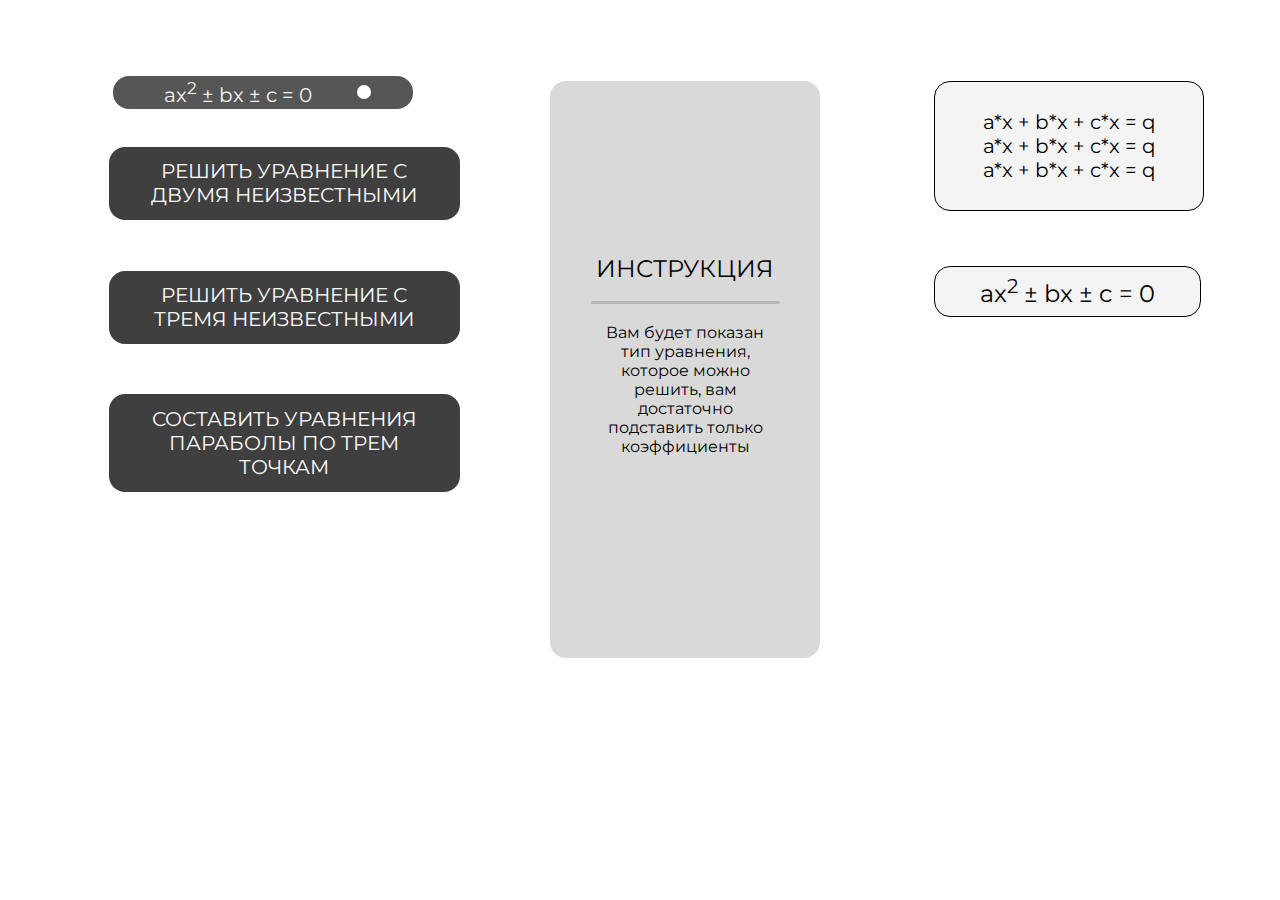
<file: index.html>
<!DOCTYPE html>
<html lang="en">
<head>
    <meta charset="UTF-8">
    <meta http-equiv="X-UA-Compatible" content="IE=edge">
    <meta name="viewport" content="width=device-width, initial-scale=1.0">
    <link rel="stylesheet" href="/index.css">
    <title>Решение квадратных уравнений</title>
</head>
<body>
    <p class="main">РЕШЕНИЕ<br>УРАВНЕНИЙ</p>
    <a href="instr.html">
    <div id="oval">
        <p class="textinoval">ИНСТРУКЦИЯ</p>
    </div></a>
    <div id="palka"></div>
    <a href="/pages/first.html">
    <div id="ovalkv">
        <p class="kvadr">ax<sup>2</sup> &#177; bx &#177; c = 0</p>
        <div class="krug"></div>
    </div></a>

    <a href="sorry.html">
        <div id="nz2">РЕШИТЬ УРАВНЕНИЕ С ДВУМЯ НЕИЗВЕСТНЫМИ</div>
    </a>

    <a href="/pages/sec.html">
        <div id="nz2">РЕШИТЬ УРАВНЕНИЕ С ТРЕМЯ НЕИЗВЕСТНЫМИ</div>
    </a>
    <a href="/pages/third.html">
        <div id="nz2">СОСТАВИТЬ УРАВНЕНИЯ ПАРАБОЛЫ ПО ТРЕМ ТОЧКАМ</div>
    </a>

    <div id="instr">
        <p class="instr">ИНСТРУКЦИЯ</p>
        <p class="palka"></p>
        <p class="text">Вам будет показан тип уравнения, которое можно решить, вам достаточно подставить только коэффициенты</p>
    </div>

    <div class="kvadrr">
        ax<sup>2</sup> &#177; bx &#177; c = 0
    </div>
    
    <div class="tripl">
        a*x + b*x + c*x = q <br>
    a*x + b*x + c*x = q <br>
    a*x + b*x + c*x = q
    </div>
</body>
</html>
</file>
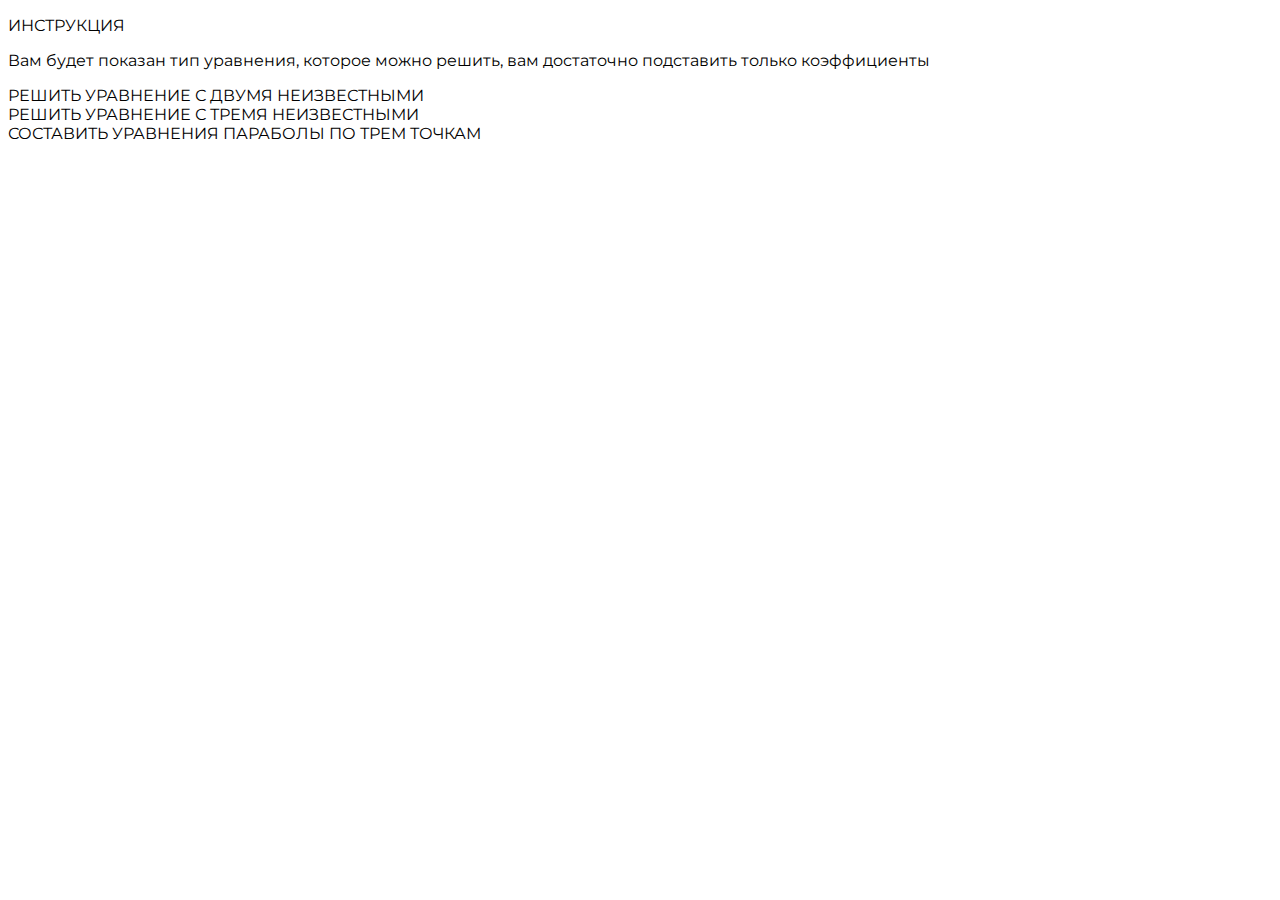
<file: instr.html>
<!DOCTYPE html>
<html lang="en">
<head>
    <meta charset="UTF-8">
    <meta http-equiv="X-UA-Compatible" content="IE=edge">
    <meta name="viewport" content="width=device-width, initial-scale=1.0">
    <title>инструкция</title>
    <link rel="stylesheet" href="/styles/instr.css">
</head>
<body>
    <div id="instr">
        <p class="instr">ИНСТРУКЦИЯ</p>
        <p class="palka"></p>
        <p class="text">Вам будет показан тип уравнения, которое можно решить, вам достаточно подставить только коэффициенты</p>
    </div>

    <a href="sorry.html">
        <div id="nz2">РЕШИТЬ УРАВНЕНИЕ С ДВУМЯ НЕИЗВЕСТНЫМИ</div>
    </a>

    <a href="/pages/sec.html">
        <div id="nz2">РЕШИТЬ УРАВНЕНИЕ С ТРЕМЯ НЕИЗВЕСТНЫМИ</div>
    </a>
    <a href="/pages/third.html">
        <div id="nz2">СОСТАВИТЬ УРАВНЕНИЯ ПАРАБОЛЫ ПО ТРЕМ ТОЧКАМ</div>
    </a>
</body>
</html>
</file>
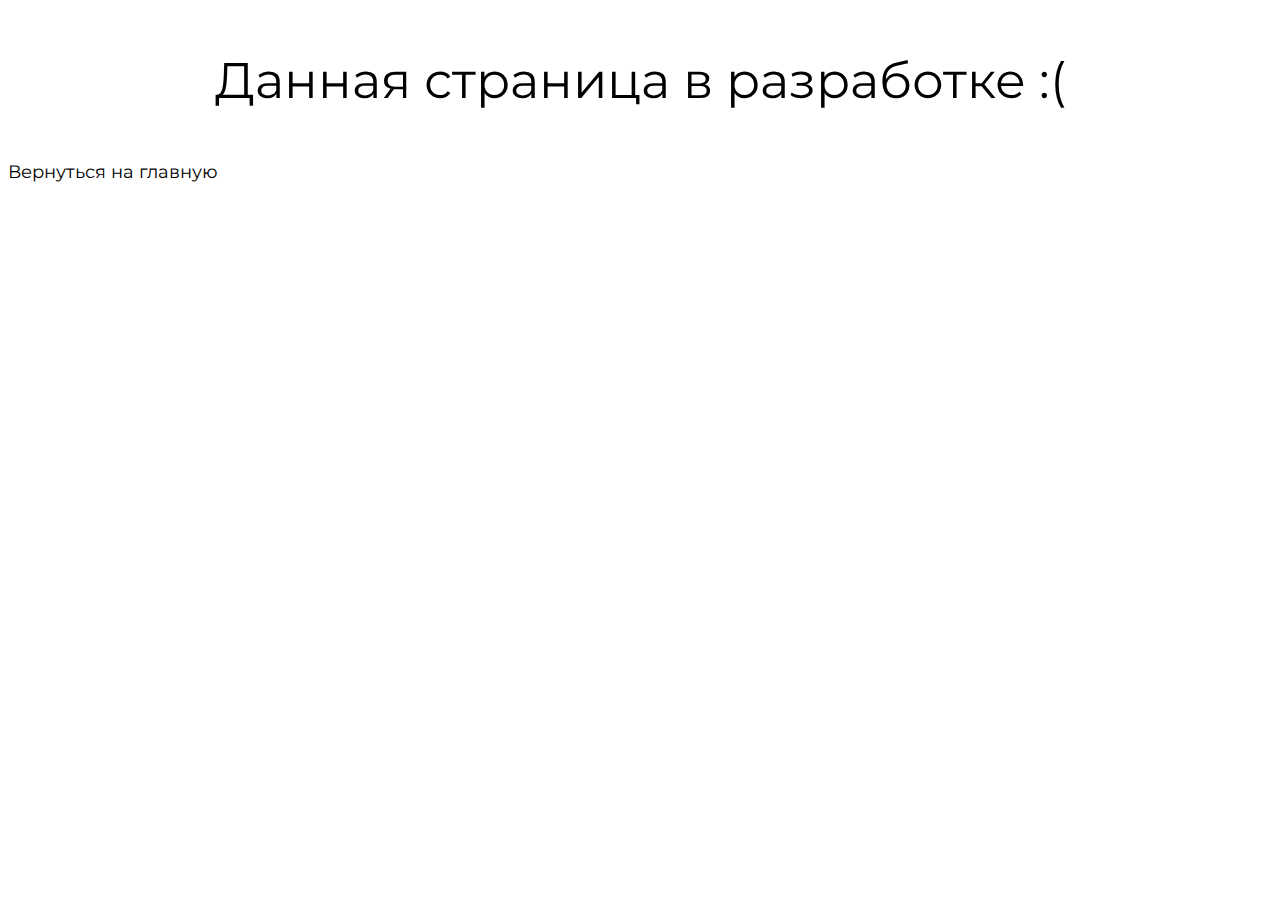
<file: sorry.html>
<!DOCTYPE html>
<html lang="en">
<head>
    <meta charset="UTF-8">
    <meta http-equiv="X-UA-Compatible" content="IE=edge">
    <meta name="viewport" content="width=device-width, initial-scale=1.0">
    <title>Document</title>
</head>
<body>
    <p>Данная страница в разработке :(</p>
    <a href="/index.html">Вернуться на главную</a>
    <style>
        @import url('https://fonts.googleapis.com/css2?family=Montserrat&display=swap');
        body
    {
        font-family: 'Montserrat', sans-serif;

    }
        p {
            font-size: 50px;
            text-align: center;
            color: black;
        }

        a {
            text-decoration: none;
            color: black;
            font-size: large;
            cursor: grab;
            text-align: center;
        }
    </style>
</body>
</html>
</file>
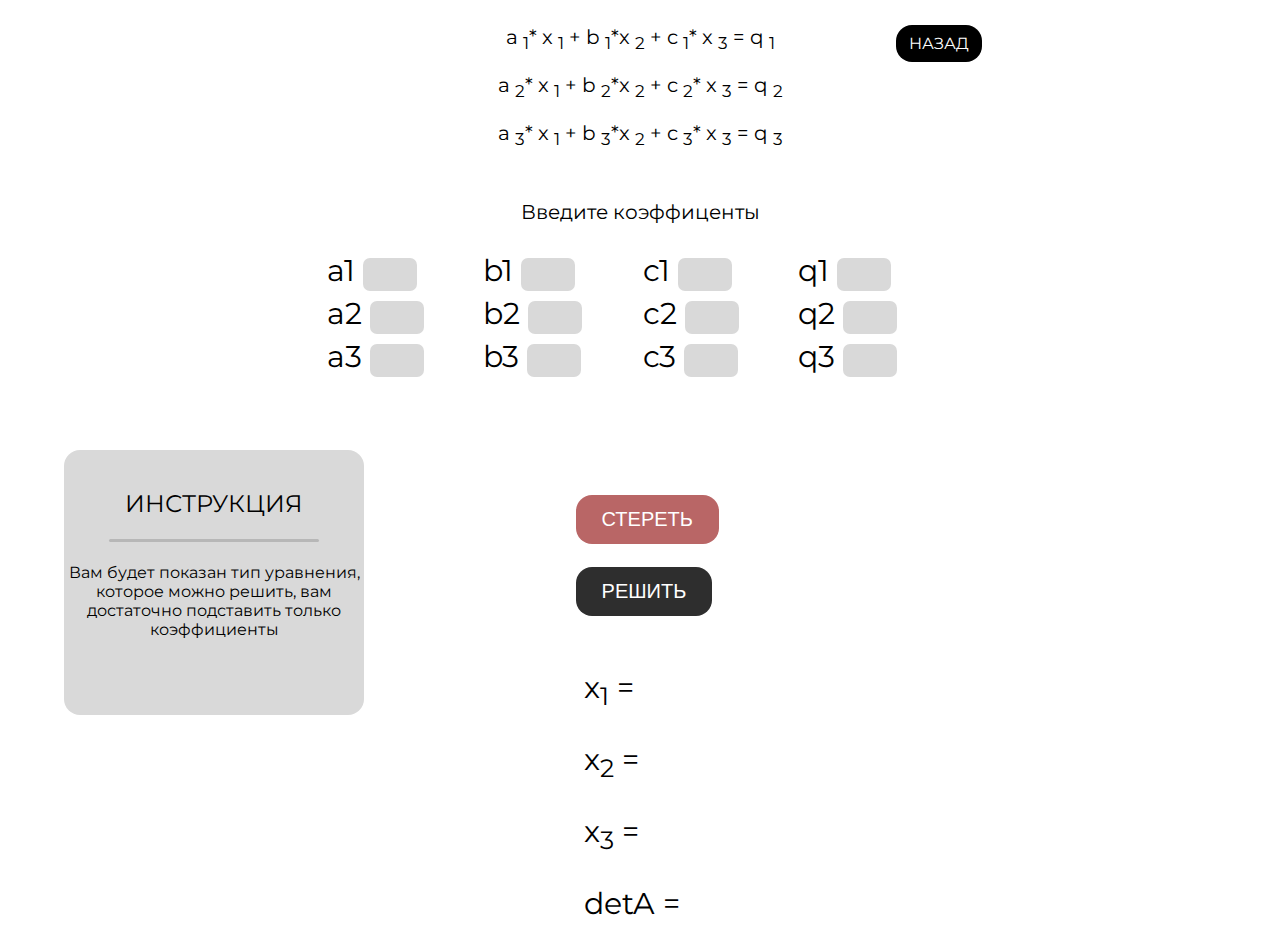
<file: pages/sec.html>
<!DOCTYPE html>
<html lang="en">
<head>
    <meta charset="UTF-8">
    <meta http-equiv="X-UA-Compatible" content="IE=edge">
    <meta name="viewport" content="width=device-width, initial-scale=1.0">
    <title>Решение системы с двумя неизвестными</title>
    <link rel="stylesheet" href="/styles/sec.css">
</head>
<body>
    <a href="/index.html">
        <div class="back">НАЗАД</div>
    </a>
    <div id="instr">
        <p class="instr">ИНСТРУКЦИЯ</p>
        <p class="palka"></p>
        <p class="text">Вам будет показан тип уравнения, которое можно решить, вам достаточно подставить только коэффициенты</p>
    </div>
    
    <div id="urav">
        <p class="urav1">a <sub>1</sub>* x <sub>1</sub> + b <sub>1</sub>*x <sub>2</sub> + c <sub>1</sub>* x <sub>3</sub> = q <sub>1</sub> </p>
        <p class="urav2">a <sub>2</sub>* x <sub>1</sub> + b <sub>2</sub>*x <sub>2</sub> + c <sub>2</sub>* x <sub>3</sub> = q <sub>2</sub> </p>
        <p class="urav3">a <sub>3</sub>* x <sub>1</sub> + b <sub>3</sub>*x <sub>2</sub> + c <sub>3</sub>* x <sub>3</sub> = q <sub>3</sub> </p>
    </div>
    <p class="koef">Введите коэффиценты</p>
    <form>
        <table id="table">
            <tr>
                <td>a1</td>
                <td><input type="number" id="a1"></td>
                <td>a2</td>
                <td><input type="number" id="a2"></td>
                <td>a3</td>
                <td><input type="number" id="a3"></td>
            </tr>
            <tr>
                <td>b1</td>
                <td><input type="number" id="b1"></td>
                <td>b2</td>
                <td><input type="number" id="b2"></td>
                <td>b3</td>
                <td><input type="number" id="b3"></td>
            </tr>
            <tr>
                <td>c1</td>
                <td><input type="number" id="c1"></td>
                <td>c2</td>
                <td><input type="number" id="c2"></td>
                <td>c3</td>
                <td><input type="number" id="c3"></td>
            </tr>
            <tr>
                <td>q1</td>
                <td><input type="number" id="q1"></td>
                <td>q2</td>
                <td><input type="number" id="q2"></td>
                <td>q3</td>
                <td><input type="number" id="q3"></td>
            </tr>
        </table>
        <table id="table2">
            <tr>
                <td>a1 <input type="number" id="a1"></td>
                <td>b1 <input type="number" id="b1"></td>
                <td>c1 <input type="number" id="c1"></td>
                <td>q1 <input type="number" id="q1"></td>
            </tr>
            <tr>
                <td>a2 <input type="number" id="a2"></td>
                <td>b2 <input type="number" id="b2"></td>
                <td>c2 <input type="number" id="c2"></td>
                <td>q2 <input type="number" id="q2"></td>
            </tr>
                <td>a3 <input type="number" id="a3"></td>
                <td>b3 <input type="number" id="b3"></td>
                <td>c3 <input type="number" id="c3"></td>
                <td>q3 <input type="number" id="q3"></td>
        </table>
        <button class='btnres' type="reset">СТЕРЕТЬ</button>
    </form>
    <button class="btn" onclick="matrix()">РЕШИТЬ</button>
    
    <div id="answers">
        <p class="x1">x<sub>1</sub> = <output type="text" class="dout" id="outx1"></p></p>
        <p class="x2">x<sub>2</sub> = <output type="text" class="dout" id="outx2"></p></p>
        <p class="x3">x<sub>3</sub> = <output type="text" class="dout" id="outx3"></p></p>
        <p class="deta">detA = <output type="text" class="dout" id="deta"></p></p>
    </div>
    
    <p class="reshenie">Подробное решение</p>

    <script src="/js files/matrix.js"></script>
</body>
</html>
</file>
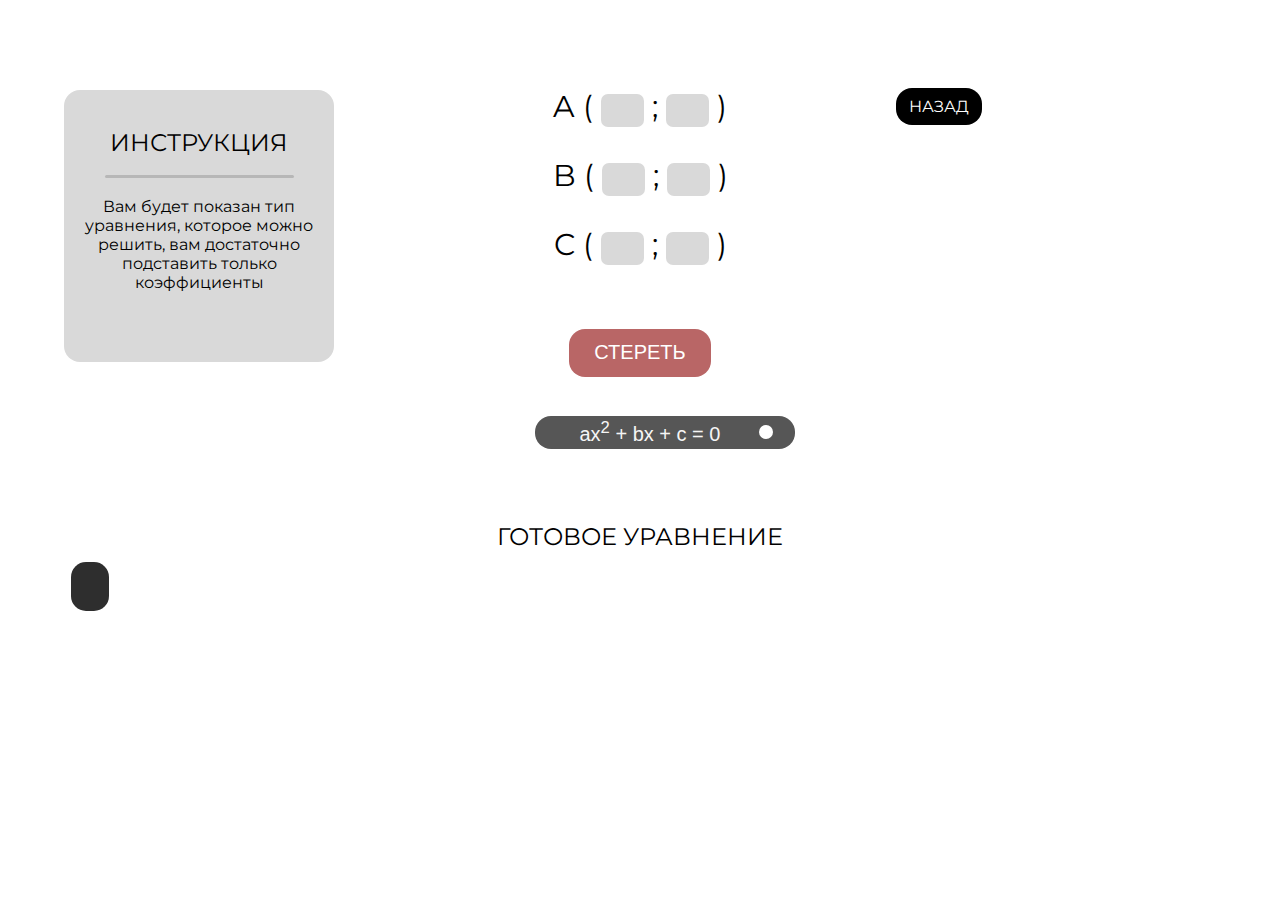
<file: pages/third.html>
<!DOCTYPE html>
<html lang="en">
<head>
    <meta charset="UTF-8">
    <meta http-equiv="X-UA-Compatible" content="IE=edge">
    <meta name="viewport" content="width=device-width, initial-scale=1.0">
    <link rel="stylesheet" href="/styles/tgh.css">
    <title>уравнение по трём точкам</title> 
</head>
<body>
    <a href="/index.html">
        <div class="back">НАЗАД</div>
    </a>
    <div id="instr">
        <p class="instr">ИНСТРУКЦИЯ</p>
        <p class="palka"></p>
        <p class="text">Вам будет показан тип уравнения, которое можно решить, вам достаточно подставить только коэффициенты</p>
    </div>
    <form>
        <div id="input">
            <p class="A">A ( <input type="number" id="a1"> ; <input type="number" id="a2"> )</p>
            <p class="B">B ( <input type="number" id="b1"> ; <input type="number" id="b2"> )</p>
            <p class="C">C ( <input type="number" id="c1"> ; <input type="number" id="c2"> )</p>
            <button class="btnres" type="reset">СТЕРЕТЬ</button>
        </div>
    
    </form>
    
    <button class="btn1" onclick="solve1()">
        <div id="ovalkv">
            <p class="kvadr">ax<sup>2</sup> + bx + c = 0</p>
            <div class="krug"></div>
        </div></button>
    <p class="gotovo">ГОТОВОЕ УРАВНЕНИЕ</p>
    <output id="output" class="out"></output>

    <script src="/js files/abc.js"></script>
</body>
</html>
</file>
<file: index.css>
@import url('https://fonts.googleapis.com/css2?family=Montserrat&display=swap');

body
    {
        font-family: 'Montserrat', sans-serif;

    }

    a {
        text-decoration: none;
        color: black;
        padding: 0;
        margin: 0;
    }



@media screen and (max-width: 500px) {
    .main {
        font-size: 30px;
        text-align: center;
        
        margin-top: 19.3%;
        margin-right: 0%;
        margin-bottom: 15%;
    }

    #oval {
        background: #D9D9D9;
        max-width: 250px;
        margin: 0 auto;
        border-radius: 16px;
        margin-bottom: 18%;
    }

    #oval .textinoval {
        padding: 7% 14%;
        text-align: center;
        font-size: 24px;
        line-height: 29px;
    }

    #palka {
        background: #747474;
        border-radius: 3px;
        height: 3px;
        max-width: 70%;
        margin: 0 auto;
        margin-bottom: 21%;
    }

    #ovalkv {
        font-size: 20px;
        color: #F5F5F5;
        background-color: #565656;
        border-radius: 16px;
        max-width: 260px;
        margin: 0 auto;
        margin-bottom: 8%;
        display: flex;
        max-height: 33px;
        flex-direction: row;
        
        align-items: center;
    }

    #ovalkv .kvadr {
        margin-left: 12%;
        padding: 1.5% 5%;

    }

    #ovalkv .krug {
        width: 14px;
        height: 14px;
        background-color: white;
        border-radius: 50%;
        margin-left: 10%;
        
    }

    #nz2 {
        background-color: #D9D9D9;
        border-radius: 16px;
        text-align: center;
        margin: 0 auto;
        font-size: 13px;
        padding: 5% 5%;
        max-width: 260px;
        margin-bottom: 6%;
    }

    #instr {
        display: none;

    
    }

    .kvadrr {
        display: none;
    }

    .tripl {
        display: none;
    }
    
    
}

@media screen and (max-width: 1200px) and (min-width:501px) {
    .main {
        display: none;
    }

    #oval {
        display: none;
    }

    #nz2 {
        background-color: #3F3F3F;
        border-radius: 16px;
        text-align: center;
        color: #FFFFFF;
        font-size: 13px;
        padding: 3% 2%;
        max-width: 260px;
        margin-bottom: 4%;
        margin-left: 8%;
    }
    #ovalkv {
        margin-top: 6%;
        margin-left: 8.3%;
        font-size: 20px;
        color: #F5F5F5;
        background-color: #565656;
        border-radius: 16px;
        max-width: 260px;
        
        
        display: flex;
        max-height: 33px;
        flex-direction: row;
        margin-bottom: 3%;
        align-items: center;
    }

    #ovalkv .kvadr {
        margin-left: 12%;
        padding: 1.5% 5%;
        

    }

    #ovalkv .krug {
        width: 14px;
        height: 14px;
        background-color: white;
        border-radius: 50%;
        margin-left: 10%;
        
    }



    #instr {
        position: absolute;
        left: 43%;
        top: 9%;
        background: #D9D9D9;
        border-radius: 16px;
        text-align: center;
        max-width: 270px;
        margin-bottom: 15%;
        max-height: 577px;
    }

    #instr .instr {
        font-size: 24px;
        padding: 5% 10%;
        padding-top: 55%;
        
        margin-bottom: 0;
        padding-bottom: 0;
    }

    #instr .palka {
        background: #B7B7B7;
        border-radius: 3px;
        height: 3px;
        max-width: 70%;
        margin: 0 auto;
        margin-top: 7%;
        margin-bottom: 7%;
    }

    #instr .text {
        padding-bottom: 80%;
    }

    .kvadrr {
        padding: 0.6% 3.5%;
        text-align: center;
        max-width: 260px;
        font-size: 24px;
        background: #F4F4F4;
        border: 1px solid #000000;
        backdrop-filter: blur(1.5px);
        /* Note: backdrop-filter has minimal browser support */

        border-radius: 16px;


        position: absolute;
        top: 29.5%;
        left: 73%;

    }

    .tripl {
        background: #F4F4F4;
        border: 1px solid #000000;
        backdrop-filter: blur(1.5px);
        /* Note: backdrop-filter has minimal browser support */
        
        border-radius: 16px;
        max-width: 260px;
        text-align: center;
        font-size: 20px;
        line-height: 24px;
        padding: 2.2% 3.7%;


        position: absolute;
        left: 73%;
        top: 9%;

        
    }
}

@media screen and (min-width: 1201px){
    .main {
        display: none;
    }

    #oval {
        display: none;
    }

    #nz2 {
        background-color: #3F3F3F;
        border-radius: 16px;
        text-align: center;
        color: #FFFFFF;
        font-size: 20px;
        padding: 1% 2%;
        max-width: 300px;
        margin-bottom: 4%;
        margin-left: 8%;
    }
    #ovalkv {
        margin-top: 6%;
        margin-left: 8.3%;
        font-size: 20px;
        color: #F5F5F5;
        background-color: #565656;
        border-radius: 16px;
        max-width: 300px;
        
        
        display: flex;
        max-height: 33px;
        flex-direction: row;
        margin-bottom: 3%;
        align-items: center;
    }

    #ovalkv .kvadr {
        margin-left: 12%;
        padding: 1.5% 5%;
        

    }

    #ovalkv .krug {
        width: 14px;
        height: 14px;
        background-color: white;
        border-radius: 50%;
        margin-left: 10%;
        
    }



    #instr {
        position: absolute;
        left: 43%;
        top: 9%;
        background: #D9D9D9;
        border-radius: 16px;
        text-align: center;
        max-width: 270px;
        margin-bottom: 15%;
        max-height: 577px;
    }

    #instr .instr {
        font-size: 24px;
        padding: 5% 10%;
        padding-top: 55%;
        
        margin-bottom: 0;
        padding-bottom: 0;
    }

    #instr .palka {
        background: #B7B7B7;
        border-radius: 3px;
        height: 3px;
        max-width: 70%;
        margin: 0 auto;
        margin-top: 7%;
        margin-bottom: 7%;
    }

    #instr .text {
        padding-bottom: 80%;
        padding-left: 20%;
        padding-right: 20%;
    }

    .kvadrr {
        padding: 0.6% 3.5%;
        text-align: center;
        max-width: 260px;
        font-size: 24px;
        background: #F4F4F4;
        border: 1px solid #000000;
        backdrop-filter: blur(1.5px);
        /* Note: backdrop-filter has minimal browser support */

        border-radius: 16px;


        position: absolute;
        top: 29.5%;
        left: 73%;

    }

    .tripl {
        background: #F4F4F4;
        border: 1px solid #000000;
        backdrop-filter: blur(1.5px);
        /* Note: backdrop-filter has minimal browser support */
        
        border-radius: 16px;
        max-width: 260px;
        text-align: center;
        font-size: 20px;
        line-height: 24px;
        padding: 2.2% 3.7%;


        position: absolute;
        left: 73%;
        top: 9%;

        
    }

    
}
</file>
<file: styles/instr.css>
@import url('https://fonts.googleapis.com/css2?family=Montserrat&display=swap');

body
    {
        font-family: 'Montserrat', sans-serif;

    }

    a {
        text-decoration: none;
        color: black;
        padding: 0;
        margin: 0;
    }

@media screen and (max-width: 500px) {
    #nz2 {
        background-color: #D9D9D9;
        border-radius: 16px;
        text-align: center;
        margin: 0 auto;
        font-size: 13px;
        padding: 5% 5%;
        max-width: 260px;
        margin-bottom: 6%;
    }



    #instr {
        margin: 0 auto;
        margin-top: 30%;
        background: #D9D9D9;
        border-radius: 16px;
        text-align: center;
        max-width: 270px;
        margin-bottom: 15%;
    }

    #instr .instr {
        font-size: 24px;
        padding: 5% 10%;
        margin-bottom: 0;
        padding-bottom: 0;
    }

    #instr .palka {
        background: #B7B7B7;
        border-radius: 3px;
        height: 3px;
        max-width: 70%;
        margin: 0 auto;
        margin-top: 7%;
        margin-bottom: 7%;
    }

    #instr .text {
        padding-bottom: 20%;
    }
}
</file>
<file: styles/sec.css>
@import url('https://fonts.googleapis.com/css2?family=Montserrat&display=swap');

body
    {
        font-family: 'Montserrat', sans-serif;

    }

    a {
        text-decoration: none;
        color: black;
        padding: 0;
        margin: 0;
    }
@media screen and (max-width: 500px) {

    table td {
        
        padding-right: 10px;
        padding-bottom: 10px;
      }
    
    input {
        font-size: 20px;
        max-width: 30px;
        border: none;
        max-height: 50px;
        text-align: center;
        
        padding-top: 5px;
        padding-bottom: 5px;
        border-radius: 7px;
        background: #D9D9D9;
    }

    .back {
        background-color: black;
        font-size: 16px;
        color: white;
        border-radius: 16px;
        max-width: 85px;
        text-align: center;
        margin: 0 auto;
        margin-top: 15.5%;
        padding: 2% 3.22%;
        margin-bottom: 8%;
    }


    .koef {
        font-size: 20px;
        text-align: center;
        margin-bottom: 10%;
    }


    #urav {
        font-size: 20px;
        text-align: center;
    }

    #urav .urav3 {
        margin-bottom: 10%;
    }

    #table {
        
        font-size: 30px;
        margin: 0 auto;
        width: 50%;
    }

    .btnres {
        font-size: 20px;
        margin-top: 9%;
        margin-left: 11.4%;
        border: none;
        border-radius: 16px;
        background-color: #B96666;
        color: #FFFFFF;
        padding: 3.5% 6%;
    }

    .btn {
        font-size: 20px;
        margin-top: 4.8%;
        margin-left: 11.4%;
        border: none;
        border-radius: 16px;
        background-color: #2E2E2E;
        color: #FFFFFF;
        padding: 3.5% 6%;
        margin-bottom: 6%;
    }
    #answers{
        font-size: 30px;
        margin-left: 10%;
    }

    output {
        font-size: 20px;
        padding: 2.5% 3% ;
        margin-left: 10%;
        width: 50%;
        border: 5px;
        border-radius: 15px;
        border-color: black;
        color: white;
        background-color: #2E2E2E;
    }

    #instr {
        display: none;
    }
    #table2 {
        display: none;
    }
}

@media screen and (min-width: 501px) {
    #instr {
        
        position: absolute;
        top: 50%;
        left: 5%;
        background: #D9D9D9;
        border-radius: 16px;
        text-align: center;
        max-width: 300px;
        margin-bottom: 15%;
    }

    #instr .instr {
        font-size: 24px;
        padding: 5% 10%;
        margin-bottom: 0;
        padding-bottom: 0;
    }

    #instr .palka {
        background: #B7B7B7;
        border-radius: 3px;
        height: 3px;
        max-width: 70%;
        margin: 0 auto;
        margin-top: 7%;
        margin-bottom: 7%;
    }

    #instr .text {
        padding-bottom: 20%;
    }

    .back {
        left: 70%;
        position: absolute;
        background-color: black;
        font-size: 16px;
        color: white;
        max-height: 35px;
        border-radius: 16px;
        max-width: 85px;
        text-align: center;
        margin: 0 auto;
        
        padding: 0.7% 1%;
        
    }

    #urav {
        font-size: 20px;
        text-align: center;
        margin-top: 2%;
    }

    #urav .urav3 {
        margin-bottom: 4%;
    }

    .koef {
        font-size: 20px;
        text-align: center;
        margin-bottom: 2%;
    }

    #table {
        display: none;
        
    }
    
    #table2 {
        font-size: 30px;
        margin: 0 auto;
        width: 50%;
        
    }
    input {
        font-size: 20px;
        max-width: 50px;
        border: none;
        max-height: 50px;
        text-align: center;
        
        padding-top: 5px;
        padding-bottom: 5px;
        border-radius: 7px;
        background: #D9D9D9;
        
    }

    .btnres {
        position: absolute;
        font-size: 20px;
        left: 45%;
        border: none;
        top: 55%;
        border-radius: 16px;
        background-color: #B96666;
        color: #FFFFFF;
        padding: 1% 2%;
    }

    .btn {
        position: absolute;
        font-size: 20px;
        left: 45%;
        top: 63%;
        border: none;
        border-radius: 16px;
        background-color: #2E2E2E;
        color: #FFFFFF;
        padding: 1% 2%;
        
    }

    #answers{
        font-size: 30px;
        margin-left: 45%;
        position: absolute;
        top:71%;
    }

    .reshenie {
        display: none;
    }
}
</file>
<file: styles/tgh.css>
@import url('https://fonts.googleapis.com/css2?family=Montserrat&display=swap');

body
    {
        font-family: 'Montserrat', sans-serif;

    }

    a {
        text-decoration: none;
        color: black;
        padding: 0;
        margin: 0;
    }




@media screen and (max-width: 500px) {
    
    input {
        font-size: 20px;
        max-width: 39px;
        border: none;
        max-height: 50px;
        text-align: center;
        font-weight: bold;
        padding-top: 5px;
        padding-bottom: 5px;
        border-radius: 7px;
        background: #D9D9D9;
    }
    .back {
        background-color: black;
        font-size: 16px;
        color: white;
        border-radius: 16px;
        max-width: 85px;
        text-align: center;
        margin: 0 auto;
        margin-top: 15.5%;
        padding: 2% 3.22%;
        margin-bottom: 8%;
    }


    #input {
        text-align: center;
        font-size: 30px;

    }

    #input .C {
        margin-bottom: 10.7%;
    }

    .btnres {
        font-size: 20px;
        border: none;
        
        border-radius: 16px;
        background-color: #B96666;
        color: #FFFFFF;
        padding: 3.5% 6%;
        margin: 0 auto;
        margin-bottom: 20%;
    }

    .btn1 {
        border: none;
        background-color: white;
        width: 70%;
        margin: 0 17%;
        
    }
    #ovalkv {
        font-size: 20px;
        color: #F5F5F5;
        background-color: #565656;
        border-radius: 16px;
        max-width: 260px;
        margin: 0 auto;
        margin-bottom: 8%;
        display: flex;
        max-height: 33px;
        flex-direction: row;
        
        align-items: center;
    }

    #ovalkv .kvadr {
        margin-left: 12%;
        padding: 1.5% 5%;

    }

    
    #ovalkv .krug {
        width: 14px;
        height: 14px;
        background-color: white;
        border-radius: 50%;
        margin-left: 10%;
        
    }

    .gotovo {
        margin-top: 12%;
        font-size: 24px;
        text-align: center;
    }

    #output {
        max-width: 70%;
        font-size: 20px;
        padding: 2.5% 3% ;
        margin: 0 17%;
        width: 50%;
        border: 5px;
        border-radius: 15px;
        border-color: black;
        color: white;
        background-color: #2E2E2E;
    }

    #instr {
        display: none;
    }
}

@media screen  and (min-width:501px) {
    #instr {
        
        position: absolute;
        top: 10%;
        left: 5%;
        background: #D9D9D9;
        border-radius: 16px;
        text-align: center;
        max-width: 270px;
        margin-bottom: 15%;
    }

    #instr .instr {
        font-size: 24px;
        padding: 5% 10%;
        margin-bottom: 0;
        padding-bottom: 0;
    }

    #instr .palka {
        background: #B7B7B7;
        border-radius: 3px;
        height: 3px;
        max-width: 70%;
        margin: 0 auto;
        margin-top: 7%;
        margin-bottom: 7%;
    }

    #instr .text {
        padding-bottom: 20%;
    }

    .back {
        left: 70%;
        position: absolute;
        background-color: black;
        font-size: 16px;
        color: white;
        max-height: 35px;
        border-radius: 16px;
        max-width: 85px;
        text-align: center;
        margin: 0 auto;
        
        padding: 0.7% 1%;
        
    }

    input {
        font-size: 20px;
        max-width: 39px;
        border: none;
        max-height: 50px;
        text-align: center;
        font-weight: bold;
        padding-top: 5px;
        padding-bottom: 5px;
        border-radius: 7px;
        background: #D9D9D9;
    }



    #input {
        margin-top: 7%;
        text-align: center;
        font-size: 30px;

    }

    #input .C {
        margin-bottom: 5%;
    }

    .btnres {
        font-size: 20px;
        border: none;
        margin-bottom: 3%;
        border: none;
        top: 45%;
        border-radius: 16px;
        background-color: #B96666;
        color: #FFFFFF;
        padding: 1% 2%;
    }

    .btn1 {
        border: none;
        background-color: white;
        width: 70%;
        margin: 0 17%;
        
    }
    #ovalkv {
        font-size: 20px;
        color: #F5F5F5;
        background-color: #565656;
        border-radius: 16px;
        max-width: 260px;
        margin: 0 auto;
        margin-bottom: 1%;
        display: flex;
        max-height: 33px;
        flex-direction: row;
        
        align-items: center;
    }

    #ovalkv .kvadr {
        margin-left: 12%;
        padding: 1.5% 5%;

    }

    
    #ovalkv .krug {
        width: 14px;
        height: 14px;
        background-color: white;
        border-radius: 50%;
        margin-left: 10%;
        
    }

    .gotovo {
        margin-top: 5%;
        font-size: 24px;
        text-align: center;
    }

    #output {
        max-width: 70%;
        font-size: 20px;
        padding: 1% 1.5% ;
        margin: 0;
        margin-left: 5%;
        width: 50%;
        border: 5px;
        border-radius: 15px;
        border-color: black;
        color: white;
        background-color: #2E2E2E;
    }
}
</file>
